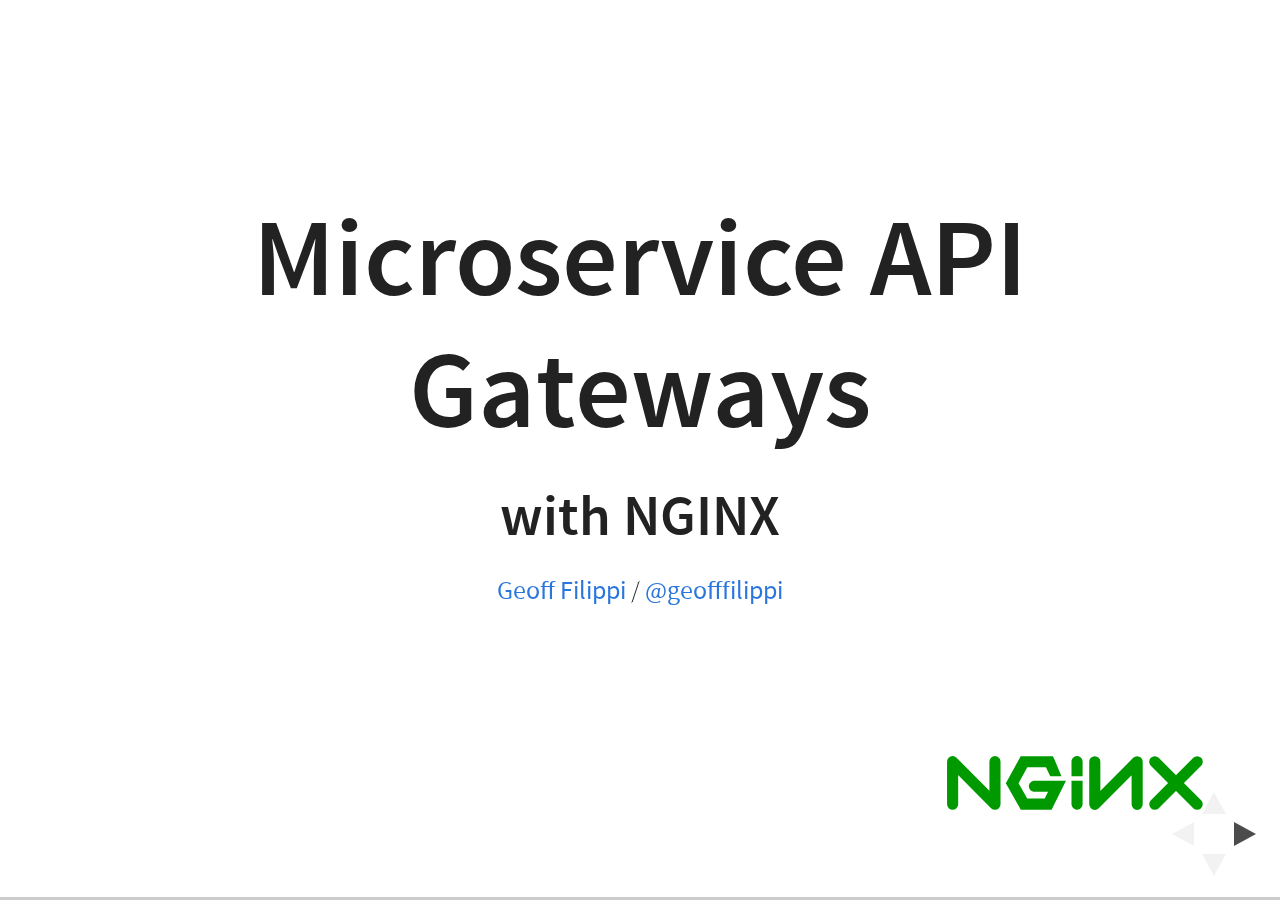
<file: index.html>
<!doctype html>
<html lang="en">

	<head>
		<meta charset="utf-8">

		<title>Microservice API Gateways with NGINX</title>

		<meta name="description" content="Microservice API Gateways with NGINX">
		<meta name="author" content="Geoff Filippi">

		<meta name="apple-mobile-web-app-capable" content="yes" />
		<meta name="apple-mobile-web-app-status-bar-style" content="black-translucent" />

		<meta name="viewport" content="width=device-width, initial-scale=1.0, maximum-scale=1.0, user-scalable=no, minimal-ui">

		<link rel="stylesheet" href="css/reveal.min.css">
		<link rel="stylesheet" href="css/theme/geoff.css" id="theme">

		<!-- Code syntax highlighting -->
		<link rel="stylesheet" href="lib/css/zenburn.css">
		<link rel="stylesheet" href="//maxcdn.bootstrapcdn.com/font-awesome/4.7.0/css/font-awesome.min.css">

		<!-- Printing and PDF exports -->
		<script>
			var link = document.createElement( 'link' );
			link.rel = 'stylesheet';
			link.type = 'text/css';
			link.href = window.location.search.match( /print-pdf/gi ) ? 'css/print/pdf.css' : 'css/print/paper.css';
			document.getElementsByTagName( 'head' )[0].appendChild( link );
		</script>

		<link rel="shortcut icon" href="/favicon.ico">

		<!--[if lt IE 9]>
		<script src="lib/js/html5shiv.js"></script>
		<![endif]-->
	</head>

	<body>

		<div class="reveal">

			<!-- Any section element inside of this container is displayed as a slide -->
			<div class="slides">
				<section>
					<h1>Microservice API Gateways</h1>
					<h3>with NGINX</h3>
					<p>
						<small><a href="http://www.linkedin.com/in/geofffilippi/">Geoff Filippi</a> / <a href="http://twitter.com/geofffilippi">@geofffilippi</a></small>
					</p>
				</section>

				<section data-markdown="api-gateway-nginx.md"  
					 data-separator="^---"  
					 data-separator-vertical="^--"  
					 data-separator-notes="^Note:"  
					 data-charset="iso-8859-15">
				</section>

			</div>

		</div>

		<!-- if you want a logo, add it here -->
		<div id="logo"></div>

		<script src="lib/js/head.min.js"></script>
		<script src="js/reveal.min.js"></script>

		<script>

			// Full list of configuration options available at:
			// https://github.com/hakimel/reveal.js#configuration
			Reveal.initialize({
				controls: true,
				progress: true,
				history: true,
				center: true,

				transition: 'slide', // none/fade/slide/convex/concave/zoom

				// Optional reveal.js plugins
				dependencies: [
					{ src: 'lib/js/classList.js', condition: function() { return !document.body.classList; } },
					{ src: 'plugin/markdown/marked.js', condition: function() { return !!document.querySelector( '[data-markdown]' ); } },
					{ src: 'plugin/markdown/markdown.js', condition: function() { return !!document.querySelector( '[data-markdown]' ); } }
				]
			});

		</script>

	</body>
</html>
</file>
<file: css/theme/geoff.css>
@import url(../../lib/font/source-sans-pro/source-sans-pro.css);
/**
 * "geoff" theme for reveal.js this is based on:
 *
 ** White theme for reveal.js. This is the opposite of the 'black' theme.
 **
 ** Copyright (C) 2015 Hakim El Hattab, http://hakim.se
 */
section.has-dark-background,
section.has-dark-background h1,
section.has-dark-background h2,
section.has-dark-background h3,
section.has-dark-background h4,
section.has-dark-background h5,
section.has-dark-background h6 {
  color: #fff;
}
/*********************************************
 * GLOBAL STYLES
 *********************************************/
body {
  background: #fff;
  background-color: #fff;
}
.reveal {
  font-family: 'Source Sans Pro', Helvetica, sans-serif;
  font-size: 38px;
  font-weight: normal;
  color: #222;
}
::selection {
  color: #fff;
  background: #98bdef;
  text-shadow: none;
}
.reveal .slides > section,
.reveal .slides > section > section {
  line-height: 1.3;
  font-weight: inherit;
}
/*********************************************
 * HEADERS
 *********************************************/
.reveal h1,
.reveal h2,
.reveal h3,
.reveal h4,
.reveal h5,
.reveal h6 {
  margin: 0 0 20px 0;
  color: #222;
  font-family: 'Source Sans Pro', Helvetica, sans-serif;
  font-weight: 600;
  line-height: 1.2;
  letter-spacing: normal;
  text-shadow: none;
  word-wrap: break-word;
}
.reveal h1 {
  font-size: 2.5em;
}
.reveal h2 {
  font-size: 1.6em;
}
.reveal h3 {
  font-size: 1.3em;
}
.reveal h4 {
  font-size: 1em;
}
.reveal h1 {
  text-shadow: none;
}
/*********************************************
 * OTHER
 *********************************************/
.reveal p {
  margin: 20px 0;
  line-height: 1.3;
}
/* Ensure certain elements are never larger than the slide itself */
.reveal img,
.reveal video,
.reveal iframe {
  max-width: 95%;
  max-height: 95%;
}
.reveal strong,
.reveal b {
  font-weight: bold;
}
.reveal em {
  font-style: italic;
}
.reveal ol,
.reveal dl,
.reveal ul {
  display: inline-block;
  text-align: left;
  margin: 0 0 0 1em;
}
.reveal ol {
  list-style-type: decimal;
}
.reveal ul {
  list-style-type: disc;
}
.reveal ul ul {
  list-style-type: square;
}
.reveal ul ul ul {
  list-style-type: circle;
}
.reveal ul ul,
.reveal ul ol,
.reveal ol ol,
.reveal ol ul {
  display: block;
  margin-left: 40px;
}
.reveal dt {
  font-weight: bold;
}
.reveal dd {
  margin-left: 40px;
}
.reveal q,
.reveal blockquote {
  quotes: none;
}
.reveal blockquote {
  display: block;
  position: relative;
  width: 70%;
  margin: 20px auto;
  padding: 5px;
  font-style: italic;
  background: rgba(255, 255, 255, 0.05);
  box-shadow: 0px 0px 2px rgba(0, 0, 0, 0.2);
}
.reveal blockquote p:first-child,
.reveal blockquote p:last-child {
  display: inline-block;
}
.reveal q {
  font-style: italic;
}
.reveal pre {
  display: block;
  position: relative;
  width: 90%;
  margin: 20px auto;
  text-align: left;
  font-size: 0.55em;
  font-family: monospace;
  line-height: 1.2em;
  word-wrap: break-word;
  box-shadow: 0px 0px 6px rgba(0, 0, 0, 0.3);
}
.reveal code {
  font-family: monospace;
}
.reveal pre code {
  display: block;
  padding: 5px;
  overflow: auto;
  max-height: 400px;
  word-wrap: normal;
  background: #FFFFFF;
  color: #000000;
}
.reveal table {
  margin: auto;
  border-collapse: collapse;
  border-spacing: 0;
}
.reveal table th {
  font-weight: bold;
}
.reveal table th,
.reveal table td {
  text-align: left;
  padding: 0.2em 0.5em 0.2em 0.5em;
  border-bottom: 1px solid;
}
.reveal table tr:last-child td {
  border-bottom: none;
}
.reveal sup {
  vertical-align: super;
}
.reveal sub {
  vertical-align: sub;
}
.reveal small {
  display: inline-block;
  font-size: 0.6em;
  line-height: 1.2em;
  vertical-align: top;
}
.reveal small * {
  vertical-align: top;
}
/*********************************************
 * LINKS
 *********************************************/
.reveal a {
  color: #2a76dd;
  text-decoration: none;
  -webkit-transition: color 0.15s ease;
  -moz-transition: color 0.15s ease;
  transition: color 0.15s ease;
}
.reveal a:hover {
  color: #6ca2e8;
  text-shadow: none;
  border: none;
}
.reveal .roll span:after {
  color: #fff;
  background: #1a54a1;
}
/*********************************************
 * IMAGES
 *********************************************/
.reveal section img {
  margin: 15px 0px;
  background: rgba(255, 255, 255, 0.12);
}
.reveal a img {
  -webkit-transition: all 0.15s linear;
  -moz-transition: all 0.15s linear;
  transition: all 0.15s linear;
}
.reveal a:hover img {
  background: rgba(255, 255, 255, 0.2);
}
/*********************************************
 * NAVIGATION CONTROLS
 *********************************************/
.reveal .controls div.navigate-left,
.reveal .controls div.navigate-left.enabled {
  border-right-color: #F0F0F0;
}
.reveal .controls div.navigate-right,
.reveal .controls div.navigate-right.enabled {
  border-left-color: #F0F0F0;
}
.reveal .controls div.navigate-up,
.reveal .controls div.navigate-up.enabled {
  border-bottom-color: #F0F0F0;
}
.reveal .controls div.navigate-down,
.reveal .controls div.navigate-down.enabled {
  border-top-color: #F0F0F0;
}
.reveal .controls div.navigate-left.enabled:hover {
  border-right-color: #000000;
}
.reveal .controls div.navigate-right.enabled:hover {
  border-left-color: #000000;
}
.reveal .controls div.navigate-up.enabled:hover {
  border-bottom-color: #000000;
}
.reveal .controls div.navigate-down.enabled:hover {
  border-top-color: #000000;
}
/*********************************************
 * PROGRESS BAR
 *********************************************/
.reveal .progress {
  background: rgba(0, 0, 0, 0.2);
}
.reveal .progress span {
  background: #2a76dd;
  -webkit-transition: width 800ms cubic-bezier(0.26, 0.86, 0.44, 0.985);
  -moz-transition: width 800ms cubic-bezier(0.26, 0.86, 0.44, 0.985);
  transition: width 800ms cubic-bezier(0.26, 0.86, 0.44, 0.985);
}
/*********************************************
 * SLIDE NUMBER
 *********************************************/
.reveal .slide-number {
  color: #2a76dd;
}
/*********************************************
 * My Template Colors
 *********************************************/
/*********************************************
 * LOGO
 *********************************************/
#logo {
  background: url(../../img/logo.svg);
  background-repeat: no-repeat;
  background-size: 100%;
  position: absolute;
  bottom: 6%;
  right: 6%;
  width: 20%;
  height: 10%;
}
/*********************************************
 * Boxes for simple diagrams
 *********************************************/
span.diagram-box {
  font-family: Arial;
  color: #ffffff;
  font-size: 0.5em;
  background: #000000;
  padding: 0.5em;
  text-decoration: none;
  margin: 0.2em;
}
span.diagram-box:hover {
  background: #808080;
  text-decoration: none;
}
span.todo-category {
  background: #22a0da;
}
span.todo-category:hover {
  background: #78c6ea;
  text-decoration: none;
}
</file>
<file: lib/css/zenburn.css>
/*
Zenburn style from voldmar.ru (c) Vladimir Epifanov <voldmar@voldmar.ru>
based on dark.css by Ivan Sagalaev
*/

.hljs {
  display: block;
  overflow-x: auto;
  padding: 0.5em;
  background: #3f3f3f;
  color: #dcdcdc;
  -webkit-text-size-adjust: none;
}

.hljs-keyword,
.hljs-tag,
.css .hljs-class,
.css .hljs-id,
.lisp .hljs-title,
.nginx .hljs-title,
.hljs-request,
.hljs-status,
.clojure .hljs-attribute {
  color: #e3ceab;
}

.django .hljs-template_tag,
.django .hljs-variable,
.django .hljs-filter .hljs-argument {
  color: #dcdcdc;
}

.hljs-number,
.hljs-date {
  color: #8cd0d3;
}

.dos .hljs-envvar,
.dos .hljs-stream,
.hljs-variable,
.apache .hljs-sqbracket,
.hljs-name {
  color: #efdcbc;
}

.dos .hljs-flow,
.diff .hljs-change,
.python .exception,
.python .hljs-built_in,
.hljs-literal,
.tex .hljs-special {
  color: #efefaf;
}

.diff .hljs-chunk,
.hljs-subst {
  color: #8f8f8f;
}

.dos .hljs-keyword,
.hljs-decorator,
.hljs-title,
.hljs-type,
.diff .hljs-header,
.ruby .hljs-class .hljs-parent,
.apache .hljs-tag,
.nginx .hljs-built_in,
.tex .hljs-command,
.hljs-prompt {
  color: #efef8f;
}

.dos .hljs-winutils,
.ruby .hljs-symbol,
.ruby .hljs-symbol .hljs-string,
.ruby .hljs-string {
  color: #dca3a3;
}

.diff .hljs-deletion,
.hljs-string,
.hljs-tag .hljs-value,
.hljs-preprocessor,
.hljs-pragma,
.hljs-built_in,
.smalltalk .hljs-class,
.smalltalk .hljs-localvars,
.smalltalk .hljs-array,
.css .hljs-rule .hljs-value,
.hljs-attr_selector,
.hljs-pseudo,
.apache .hljs-cbracket,
.tex .hljs-formula,
.coffeescript .hljs-attribute {
  color: #cc9393;
}

.hljs-shebang,
.diff .hljs-addition,
.hljs-comment,
.hljs-annotation,
.hljs-pi,
.hljs-doctype {
  color: #7f9f7f;
}

.coffeescript .javascript,
.javascript .xml,
.tex .hljs-formula,
.xml .javascript,
.xml .vbscript,
.xml .css,
.xml .hljs-cdata {
  opacity: 0.5;
}
</file>
